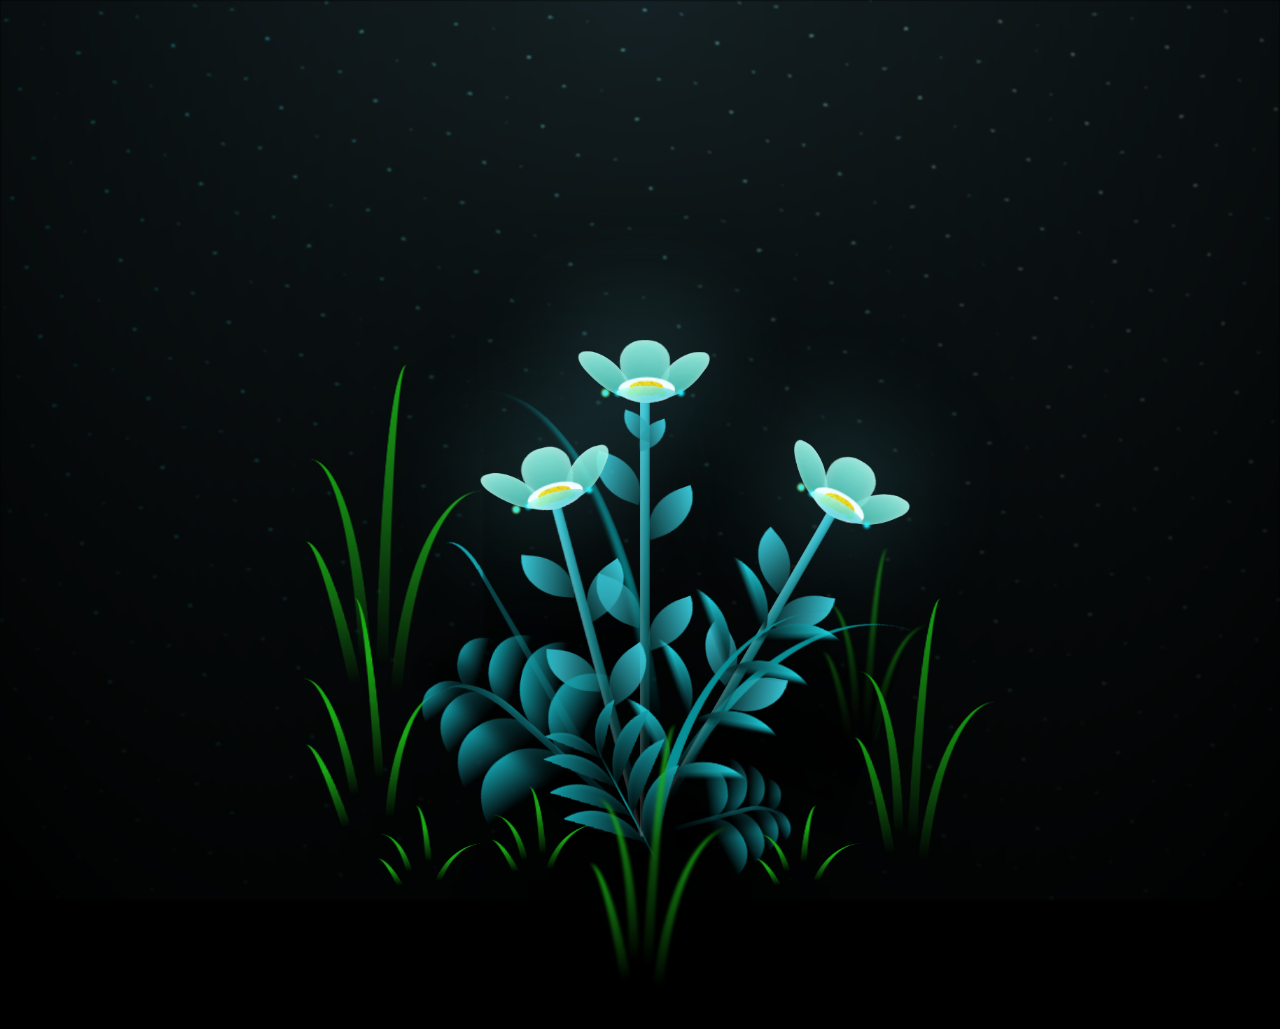
<file: index.html>
<!DOCTYPE html>
<html lang="en">
<head>
    <meta charset="UTF-8">
    <meta name="viewport" content="width=device-width, initial-scale=1.0">
    <title>Happy Birthday Bidwota</title>
    <link rel="stylesheet" href="styles.css">
    <link rel="shortcut icon" href="cake.png" type="image/x-icon">
</head>
  
<body class="not-loaded">
  <!-- Add id to audio element -->
  <audio id="background-audio" autoplay loop>
    <source src="birthday.mp3" type="audio/mpeg">
    Your browser does not support the audio element.
  </audio>  
      
    <div class="night"></div>
    <div class="hello-world">
     
</div>
    <div class="flowers">
      <div class="flower flower--1">
        <div class="flower__leafs flower__leafs--1">
          <div class="flower__leaf flower__leaf--1"></div>
          <div class="flower__leaf flower__leaf--2"></div>
          <div class="flower__leaf flower__leaf--3"></div>
          <div class="flower__leaf flower__leaf--4"></div>
          

          <div class="flower__white-circle"></div>
  
          <div class="flower__light flower__light--1"></div>
          <div class="flower__light flower__light--2"></div>
          <div class="flower__light flower__light--3"></div>
          <div class="flower__light flower__light--4"></div>
          <div class="flower__light flower__light--5"></div>
          <div class="flower__light flower__light--6"></div>
          <div class="flower__light flower__light--7"></div>
          <div class="flower__light flower__light--8"></div>
  
        </div>
        <div class="flower__line">
          <div class="flower__line__leaf flower__line__leaf--1"></div>
          <div class="flower__line__leaf flower__line__leaf--2"></div>
          <div class="flower__line__leaf flower__line__leaf--3"></div>
          <div class="flower__line__leaf flower__line__leaf--4"></div>
          <div class="flower__line__leaf flower__line__leaf--5"></div>
          <div class="flower__line__leaf flower__line__leaf--6"></div>
        </div>
      </div>
  
      <div class="flower flower--2">
        <div class="flower__leafs flower__leafs--2">
          <div class="flower__leaf flower__leaf--1"></div>
          <div class="flower__leaf flower__leaf--2"></div>
          <div class="flower__leaf flower__leaf--3"></div>
          <div class="flower__leaf flower__leaf--4"></div>
          <div class="flower__white-circle"></div>
  
          <div class="flower__light flower__light--1"></div>
          <div class="flower__light flower__light--2"></div>
          <div class="flower__light flower__light--3"></div>
          <div class="flower__light flower__light--4"></div>
          <div class="flower__light flower__light--5"></div>
          <div class="flower__light flower__light--6"></div>
          <div class="flower__light flower__light--7"></div>
          <div class="flower__light flower__light--8"></div>
  
        </div>
        <div class="flower__line">
          <div class="flower__line__leaf flower__line__leaf--1"></div>
          <div class="flower__line__leaf flower__line__leaf--2"></div>
          <div class="flower__line__leaf flower__line__leaf--3"></div>
          <div class="flower__line__leaf flower__line__leaf--4"></div>
        </div>
      </div>
  
      <div class="flower flower--3">
        <div class="flower__leafs flower__leafs--3">
          <div class="flower__leaf flower__leaf--1"></div>
          <div class="flower__leaf flower__leaf--2"></div>
          <div class="flower__leaf flower__leaf--3"></div>
          <div class="flower__leaf flower__leaf--4"></div>
          <div class="flower__white-circle"></div>
  
          <div class="flower__light flower__light--1"></div>
          <div class="flower__light flower__light--2"></div>
          <div class="flower__light flower__light--3"></div>
          <div class="flower__light flower__light--4"></div>
          <div class="flower__light flower__light--5"></div>
          <div class="flower__light flower__light--6"></div>
          <div class="flower__light flower__light--7"></div>
          <div class="flower__light flower__light--8"></div>
  
        </div>
        <div class="flower__line">
          <div class="flower__line__leaf flower__line__leaf--1"></div>
          <div class="flower__line__leaf flower__line__leaf--2"></div>
          <div class="flower__line__leaf flower__line__leaf--3"></div>
          <div class="flower__line__leaf flower__line__leaf--4"></div>
        </div>
      </div>
  
      <div class="grow-ans" style="--d:1.2s">
        <div class="flower__g-long">
          <div class="flower__g-long__top"></div>
          <div class="flower__g-long__bottom"></div>
        </div>
      </div>
  
      <div class="growing-grass">
        <div class="flower__grass flower__grass--1">
          <div class="flower__grass--top"></div>
          <div class="flower__grass--bottom"></div>
          <div class="flower__grass__leaf flower__grass__leaf--1"></div>
          <div class="flower__grass__leaf flower__grass__leaf--2"></div>
          <div class="flower__grass__leaf flower__grass__leaf--3"></div>
          <div class="flower__grass__leaf flower__grass__leaf--4"></div>
          <div class="flower__grass__leaf flower__grass__leaf--5"></div>
          <div class="flower__grass__leaf flower__grass__leaf--6"></div>
          <div class="flower__grass__leaf flower__grass__leaf--7"></div>
          <div class="flower__grass__leaf flower__grass__leaf--8"></div>
          <div class="flower__grass__overlay"></div>
        </div>
      </div>
  
      <div class="growing-grass">
        <div class="flower__grass flower__grass--2">
          <div class="flower__grass--top"></div>
          <div class="flower__grass--bottom"></div>
          <div class="flower__grass__leaf flower__grass__leaf--1"></div>
          <div class="flower__grass__leaf flower__grass__leaf--2"></div>
          <div class="flower__grass__leaf flower__grass__leaf--3"></div>
          <div class="flower__grass__leaf flower__grass__leaf--4"></div>
          <div class="flower__grass__leaf flower__grass__leaf--5"></div>
          <div class="flower__grass__leaf flower__grass__leaf--6"></div>
          <div class="flower__grass__leaf flower__grass__leaf--7"></div>
          <div class="flower__grass__leaf flower__grass__leaf--8"></div>
          <div class="flower__grass__overlay"></div>
        </div>
      </div>
  
      <div class="grow-ans" style="--d:2.4s">
        <div class="flower__g-right flower__g-right--1">
          <div class="leaf"></div>
        </div>
      </div>
  
      <div class="grow-ans" style="--d:2.8s">
        <div class="flower__g-right flower__g-right--2">
          <div class="leaf"></div>
        </div>
      </div>
  
      <div class="grow-ans" style="--d:2.8s">
        <div class="flower__g-front">
          <div class="flower__g-front__leaf-wrapper flower__g-front__leaf-wrapper--1">
            <div class="flower__g-front__leaf"></div>
          </div>
          <div class="flower__g-front__leaf-wrapper flower__g-front__leaf-wrapper--2">
            <div class="flower__g-front__leaf"></div>
          </div>
          <div class="flower__g-front__leaf-wrapper flower__g-front__leaf-wrapper--3">
            <div class="flower__g-front__leaf"></div>
          </div>
          <div class="flower__g-front__leaf-wrapper flower__g-front__leaf-wrapper--4">
            <div class="flower__g-front__leaf"></div>
          </div>
          <div class="flower__g-front__leaf-wrapper flower__g-front__leaf-wrapper--5">
            <div class="flower__g-front__leaf"></div>
          </div>
          <div class="flower__g-front__leaf-wrapper flower__g-front__leaf-wrapper--6">
            <div class="flower__g-front__leaf"></div>
          </div>
          <div class="flower__g-front__leaf-wrapper flower__g-front__leaf-wrapper--7">
            <div class="flower__g-front__leaf"></div>
          </div>
          <div class="flower__g-front__leaf-wrapper flower__g-front__leaf-wrapper--8">
            <div class="flower__g-front__leaf"></div>
          </div>
          <div class="flower__g-front__line"></div>
        </div>
      </div>
  
      <div class="grow-ans" style="--d:3.2s">
        <div class="flower__g-fr">
          <div class="leaf"></div>
          <div class="flower__g-fr__leaf flower__g-fr__leaf--1"></div>
          <div class="flower__g-fr__leaf flower__g-fr__leaf--2"></div>
          <div class="flower__g-fr__leaf flower__g-fr__leaf--3"></div>
          <div class="flower__g-fr__leaf flower__g-fr__leaf--4"></div>
          <div class="flower__g-fr__leaf flower__g-fr__leaf--5"></div>
          <div class="flower__g-fr__leaf flower__g-fr__leaf--6"></div>
          <div class="flower__g-fr__leaf flower__g-fr__leaf--7"></div>
          <div class="flower__g-fr__leaf flower__g-fr__leaf--8"></div>
        </div>
      </div>
  
      <div class="long-g long-g--0">
        <div class="grow-ans" style="--d:3s">
          <div class="leaf leaf--0"></div>
        </div>
        <div class="grow-ans" style="--d:2.2s">
          <div class="leaf leaf--1"></div>
        </div>
        <div class="grow-ans" style="--d:3.4s">
          <div class="leaf leaf--2"></div>
        </div>
        <div class="grow-ans" style="--d:3.6s">
          <div class="leaf leaf--3"></div>
        </div>
      </div>
  
      <div class="long-g long-g--1">
        <div class="grow-ans" style="--d:3.6s">
          <div class="leaf leaf--0"></div>
        </div>
        <div class="grow-ans" style="--d:3.8s">
          <div class="leaf leaf--1"></div>
        </div>
        <div class="grow-ans" style="--d:4s">
          <div class="leaf leaf--2"></div>
        </div>
        <div class="grow-ans" style="--d:4.2s">
          <div class="leaf leaf--3"></div>
        </div>
      </div>
  
      <div class="long-g long-g--2">
        <div class="grow-ans" style="--d:4s">
          <div class="leaf leaf--0"></div>
        </div>
        <div class="grow-ans" style="--d:4.2s">
          <div class="leaf leaf--1"></div>
        </div>
        <div class="grow-ans" style="--d:4.4s">
          <div class="leaf leaf--2"></div>
        </div>
        <div class="grow-ans" style="--d:4.6s">
          <div class="leaf leaf--3"></div>
        </div>
      </div>
  
      <div class="long-g long-g--3">
        <div class="grow-ans" style="--d:4s">
          <div class="leaf leaf--0"></div>
        </div>
        <div class="grow-ans" style="--d:4.2s">
          <div class="leaf leaf--1"></div>
        </div>
        <div class="grow-ans" style="--d:3s">
          <div class="leaf leaf--2"></div>
        </div>
        <div class="grow-ans" style="--d:3.6s">
          <div class="leaf leaf--3"></div>
        </div>
      </div>
  
      <div class="long-g long-g--4">
        <div class="grow-ans" style="--d:4s">
          <div class="leaf leaf--0"></div>
        </div>
        <div class="grow-ans" style="--d:4.2s">
          <div class="leaf leaf--1"></div>
        </div>
        <div class="grow-ans" style="--d:3s">
          <div class="leaf leaf--2"></div>
        </div>
        <div class="grow-ans" style="--d:3.6s">
          <div class="leaf leaf--3"></div>
        </div>
      </div>
  
      <div class="long-g long-g--5">
        <div class="grow-ans" style="--d:4s">
          <div class="leaf leaf--0"></div>
        </div>
        <div class="grow-ans" style="--d:4.2s">
          <div class="leaf leaf--1"></div>
        </div>
        <div class="grow-ans" style="--d:3s">
          <div class="leaf leaf--2"></div>
        </div>
        <div class="grow-ans" style="--d:3.6s">
          <div class="leaf leaf--3"></div>
        </div>
      </div>
  
      <div class="long-g long-g--6">
        <div class="grow-ans" style="--d:4.2s">
          <div class="leaf leaf--0"></div>
        </div>
        <div class="grow-ans" style="--d:4.4s">
          <div class="leaf leaf--1"></div>
        </div>
        <div class="grow-ans" style="--d:4.6s">
          <div class="leaf leaf--2"></div>
        </div>
        <div class="grow-ans" style="--d:4.8s">
          <div class="leaf leaf--3"></div>
        </div>
      </div>
  
      <div class="long-g long-g--7">
        <div class="grow-ans" style="--d:3s">
          <div class="leaf leaf--0"></div>
        </div>
        <div class="grow-ans" style="--d:3.2s">
          <div class="leaf leaf--1"></div>
        </div>
        <div class="grow-ans" style="--d:3.5s">
          <div class="leaf leaf--2"></div>
        </div>
        <div class="grow-ans" style="--d:3.6s">
          <div class="leaf leaf--3"></div>
        </div>
      </div>
    </div>
    <script src="index.js"></script>
  </body>

</html>
</html>
</file>
<file: styles.css>
*,
*::after,
*::before {
  padding: 0;
  margin: 0;
  box-sizing: border-box;
}

:root {
  --dark-color: #000;
}

body {
  display: flex;
  align-items: flex-end;
  justify-content: center;
  min-height: 100vh;
  background-color: var(--dark-color);
  overflow: hidden;
  perspective: 1000px;
}

.night {
  position: fixed;
  left: 50%;
  top: 0;
  transform: translateX(-50%);
  width: 100%;
  height: 100%;
  filter: blur(0.1vmin);
  background-image: radial-gradient(ellipse at top, transparent 0%, var(--dark-color)), radial-gradient(ellipse at bottom, var(--dark-color), rgba(145, 233, 255, 0.2)), repeating-linear-gradient(220deg, black 0px, black 19px, transparent 19px, transparent 22px), repeating-linear-gradient(189deg, black 0px, black 19px, transparent 19px, transparent 22px), repeating-linear-gradient(148deg, black 0px, black 19px, transparent 19px, transparent 22px), linear-gradient(90deg, #00fffa, #f0f0f0);
}

.flowers {
  position: relative;
  transform: scale(0.7);
}

.flower {
  position: absolute;
  bottom: 10vmin;
  transform-origin: bottom center;
  z-index: 10;
  --fl-speed: 0.8s;
}
.flower--1 {
  animation: moving-flower-1 4s linear infinite;
}
.flower--1 .flower__line {
  height: 70vmin;
  animation-delay: 0.3s;
}
.flower--1 .flower__line__leaf--1 {
  animation: blooming-leaf-right var(--fl-speed) 1.6s backwards;
}
.flower--1 .flower__line__leaf--2 {
  animation: blooming-leaf-right var(--fl-speed) 1.4s backwards;
}
.flower--1 .flower__line__leaf--3 {
  animation: blooming-leaf-left var(--fl-speed) 1.2s backwards;
}
.flower--1 .flower__line__leaf--4 {
  animation: blooming-leaf-left var(--fl-speed) 1s backwards;
}
.flower--1 .flower__line__leaf--5 {
  animation: blooming-leaf-right var(--fl-speed) 1.8s backwards;
}
.flower--1 .flower__line__leaf--6 {
  animation: blooming-leaf-left var(--fl-speed) 2s backwards;
}
.flower--2 {
  left: 50%;
  transform: rotate(30deg);
  animation: moving-flower-2 4s linear infinite;
}
.flower--2 .flower__line {
  height: 60vmin;
  animation-delay: 0.8s;
}
.flower--2 .flower__line__leaf--1 {
  animation: blooming-leaf-right var(--fl-speed) 1.9s backwards;
}
.flower--2 .flower__line__leaf--2 {
  animation: blooming-leaf-right var(--fl-speed) 1.7s backwards;
}
.flower--2 .flower__line__leaf--3 {
  animation: blooming-leaf-left var(--fl-speed) 1.5s backwards;
}
.flower--2 .flower__line__leaf--4 {
  animation: blooming-leaf-left var(--fl-speed) 1.3s backwards;
}
.flower--3 {
  left: 50%;
  transform: rotate(-15deg);
  animation: moving-flower-3 4s linear infinite;
}
.flower--3 .flower__line {
  animation-delay: 0.9s;
}
.flower--3 .flower__line__leaf--1 {
  animation: blooming-leaf-right var(--fl-speed) 2.5s backwards;
}
.flower--3 .flower__line__leaf--2 {
  animation: blooming-leaf-right var(--fl-speed) 2.3s backwards;
}
.flower--3 .flower__line__leaf--3 {
  animation: blooming-leaf-left var(--fl-speed) 2.1s backwards;
}
.flower--3 .flower__line__leaf--4 {
  animation: blooming-leaf-left var(--fl-speed) 1.9s backwards;
}
.flower__leafs {
  position: relative;
  animation: blooming-flower 2s backwards;
}
.flower__leafs--1 {
  animation-delay: 1.1s;
}
.flower__leafs--2 {
  animation-delay: 1.4s;
}
.flower__leafs--3 {
  animation-delay: 1.7s;
}
.flower__leafs::after {
  content: "";
  position: absolute;
  left: 0;
  top: 0;
  transform: translate(-50%, -100%);
  width: 8vmin;
  height: 8vmin;
  background-color: #6bf0ff;
  filter: blur(10vmin);
}
.flower__leaf {
  position: absolute;
  bottom: 0;
  left: 50%;
  width: 8vmin;
  height: 11vmin;
  border-radius: 51% 49% 47% 53%/44% 45% 55% 69%;
  background-color: #65e6cc;
  background-image: linear-gradient(to top, #40bbab, #a7ffee);
  transform-origin: bottom center;
  opacity: 0.9;
  box-shadow: inset 0 0 2vmin rgba(255, 255, 255, 0.5);
}
.flower__leaf--1 {
  transform: translate(-10%, 1%) rotateY(40deg) rotateX(-50deg);
}
.flower__leaf--2 {
  transform: translate(-50%, -4%) rotateX(40deg);
}
.flower__leaf--3 {
  transform: translate(-90%, 0%) rotateY(45deg) rotateX(50deg);
}
.flower__leaf--4 {
  width: 8vmin;
  height: 8vmin;
  transform-origin: bottom left;
  border-radius: 4vmin 10vmin 4vmin 4vmin;
  transform: translate(0%, 18%) rotateX(70deg) rotate(-43deg);
  background-image: linear-gradient(to top, #39c6d6, #a7ffee);
  z-index: 1;
  opacity: 0.8;
}
.flower__white-circle {
  position: absolute;
  left: -3.5vmin;
  top: -3vmin;
  width: 9vmin;
  height: 4vmin;
  border-radius: 50%;
  background-color: #fff;
}
.flower__white-circle::after {
  content: "";
  position: absolute;
  left: 50%;
  top: 45%;
  transform: translate(-50%, -50%);
  width: 60%;
  height: 60%;
  border-radius: inherit;
  background-image: repeating-linear-gradient(135deg, rgba(0, 0, 0, 0.03) 0px, rgba(0, 0, 0, 0.03) 1px, transparent 1px, transparent 12px), repeating-linear-gradient(45deg, rgba(0, 0, 0, 0.03) 0px, rgba(0, 0, 0, 0.03) 1px, transparent 1px, transparent 12px), repeating-linear-gradient(67.5deg, rgba(0, 0, 0, 0.03) 0px, rgba(0, 0, 0, 0.03) 1px, transparent 1px, transparent 12px), repeating-linear-gradient(135deg, rgba(0, 0, 0, 0.03) 0px, rgba(0, 0, 0, 0.03) 1px, transparent 1px, transparent 12px), repeating-linear-gradient(45deg, rgba(0, 0, 0, 0.03) 0px, rgba(0, 0, 0, 0.03) 1px, transparent 1px, transparent 12px), repeating-linear-gradient(112.5deg, rgba(0, 0, 0, 0.03) 0px, rgba(0, 0, 0, 0.03) 1px, transparent 1px, transparent 12px), repeating-linear-gradient(112.5deg, rgba(0, 0, 0, 0.03) 0px, rgba(0, 0, 0, 0.03) 1px, transparent 1px, transparent 12px), repeating-linear-gradient(45deg, rgba(0, 0, 0, 0.03) 0px, rgba(0, 0, 0, 0.03) 1px, transparent 1px, transparent 12px), repeating-linear-gradient(22.5deg, rgba(0, 0, 0, 0.03) 0px, rgba(0, 0, 0, 0.03) 1px, transparent 1px, transparent 12px), repeating-linear-gradient(45deg, rgba(0, 0, 0, 0.03) 0px, rgba(0, 0, 0, 0.03) 1px, transparent 1px, transparent 12px), repeating-linear-gradient(22.5deg, rgba(0, 0, 0, 0.03) 0px, rgba(0, 0, 0, 0.03) 1px, transparent 1px, transparent 12px), repeating-linear-gradient(135deg, rgba(0, 0, 0, 0.03) 0px, rgba(0, 0, 0, 0.03) 1px, transparent 1px, transparent 12px), repeating-linear-gradient(157.5deg, rgba(0, 0, 0, 0.03) 0px, rgba(0, 0, 0, 0.03) 1px, transparent 1px, transparent 12px), repeating-linear-gradient(67.5deg, rgba(0, 0, 0, 0.03) 0px, rgba(0, 0, 0, 0.03) 1px, transparent 1px, transparent 12px), repeating-linear-gradient(67.5deg, rgba(0, 0, 0, 0.03) 0px, rgba(0, 0, 0, 0.03) 1px, transparent 1px, transparent 12px), linear-gradient(90deg, #ffeb12, #ffce00);
}
.flower__line {
  height: 55vmin;
  width: 1.5vmin;
  background-image: linear-gradient(to left, rgba(0, 0, 0, 0.2), transparent, rgba(255, 255, 255, 0.2)), linear-gradient(to top, transparent 10%, #14757a, #39c6d6);
  box-shadow: inset 0 0 2px rgba(0, 0, 0, 0.5);
  animation: grow-flower-tree 4s backwards;
}
.flower__line__leaf {
  --w: 7vmin;
  --h: calc(var(--w) + 2vmin);
  position: absolute;
  top: 20%;
  left: 90%;
  width: var(--w);
  height: var(--h);
  border-top-right-radius: var(--h);
  border-bottom-left-radius: var(--h);
  background-image: linear-gradient(to top, rgba(20, 117, 122, 0.4), #39c6d6);
}
.flower__line__leaf--1 {
  transform: rotate(70deg) rotateY(30deg);
}
.flower__line__leaf--2 {
  top: 45%;
  transform: rotate(70deg) rotateY(30deg);
}
.flower__line__leaf--3, .flower__line__leaf--4, .flower__line__leaf--6 {
  border-top-right-radius: 0;
  border-bottom-left-radius: 0;
  border-top-left-radius: var(--h);
  border-bottom-right-radius: var(--h);
  left: -460%;
  top: 12%;
  transform: rotate(-70deg) rotateY(30deg);
}
.flower__line__leaf--4 {
  top: 40%;
}
.flower__line__leaf--5 {
  top: 0;
  transform-origin: left;
  transform: rotate(70deg) rotateY(30deg) scale(0.6);
}
.flower__line__leaf--6 {
  top: -2%;
  left: -450%;
  transform-origin: right;
  transform: rotate(-70deg) rotateY(30deg) scale(0.6);
}
.flower__light {
  position: absolute;
  bottom: 0vmin;
  width: 1vmin;
  height: 1vmin;
  background-color: #fffb00;
  border-radius: 50%;
  filter: blur(0.2vmin);
  animation: light-ans 4s linear infinite backwards;
}
.flower__light:nth-child(odd) {
  background-color: #23f0ff;
}
.flower__light--1 {
  left: -2vmin;
  animation-delay: 1s;
}
.flower__light--2 {
  left: 3vmin;
  animation-delay: 0.5s;
}
.flower__light--3 {
  left: -6vmin;
  animation-delay: 0.3s;
}
.flower__light--4 {
  left: 6vmin;
  animation-delay: 0.9s;
}
.flower__light--5 {
  left: -1vmin;
  animation-delay: 1.5s;
}
.flower__light--6 {
  left: -4vmin;
  animation-delay: 3s;
}
.flower__light--7 {
  left: 3vmin;
  animation-delay: 2s;
}
.flower__light--8 {
  left: -6vmin;
  animation-delay: 3.5s;
}
.flower__grass {
  --c: #159faa;
  --line-w: 1.5vmin;
  position: absolute;
  bottom: 12vmin;
  left: -7vmin;
  display: flex;
  flex-direction: column;
  align-items: flex-end;
  z-index: 20;
  transform-origin: bottom center;
  transform: rotate(-48deg) rotateY(40deg);
}
.flower__grass--1 {
  animation: moving-grass 2s linear infinite;
}
.flower__grass--2 {
  left: 2vmin;
  bottom: 10vmin;
  transform: scale(0.5) rotate(75deg) rotateX(10deg) rotateY(-200deg);
  opacity: 0.8;
  z-index: 0;
  animation: moving-grass--2 1.5s linear infinite;
}
.flower__grass--top {
  width: 7vmin;
  height: 10vmin;
  border-top-right-radius: 100%;
  border-right: var(--line-w) solid var(--c);
  transform-origin: bottom center;
  transform: rotate(-2deg);
}
.flower__grass--bottom {
  margin-top: -2px;
  width: var(--line-w);
  height: 25vmin;
  background-image: linear-gradient(to top, transparent, var(--c));
}
.flower__grass__leaf {
  --size: 10vmin;
  position: absolute;
  width: calc(var(--size) * 2.1);
  height: var(--size);
  border-top-left-radius: var(--size);
  border-top-right-radius: var(--size);
  background-image: linear-gradient(to top, transparent, transparent 30%, var(--c));
  z-index: 100;
}
.flower__grass__leaf--1 {
  top: -6%;
  left: 30%;
  --size: 6vmin;
  transform: rotate(-20deg);
  animation: growing-grass-ans--1 2s 2.6s backwards;
}
@keyframes growing-grass-ans--1 {
  0% {
    transform-origin: bottom left;
    transform: rotate(-20deg) scale(0);
  }
}
.flower__grass__leaf--2 {
  top: -5%;
  left: -110%;
  --size: 6vmin;
  transform: rotate(10deg);
  animation: growing-grass-ans--2 2s 2.4s linear backwards;
}
@keyframes growing-grass-ans--2 {
  0% {
    transform-origin: bottom right;
    transform: rotate(10deg) scale(0);
  }
}
.flower__grass__leaf--3 {
  top: 5%;
  left: 60%;
  --size: 8vmin;
  transform: rotate(-18deg) rotateX(-20deg);
  animation: growing-grass-ans--3 2s 2.2s linear backwards;
}
@keyframes growing-grass-ans--3 {
  0% {
    transform-origin: bottom left;
    transform: rotate(-18deg) rotateX(-20deg) scale(0);
  }
}
.flower__grass__leaf--4 {
  top: 6%;
  left: -135%;
  --size: 8vmin;
  transform: rotate(2deg);
  animation: growing-grass-ans--4 2s 2s linear backwards;
}
@keyframes growing-grass-ans--4 {
  0% {
    transform-origin: bottom right;
    transform: rotate(2deg) scale(0);
  }
}
.flower__grass__leaf--5 {
  top: 20%;
  left: 60%;
  --size: 10vmin;
  transform: rotate(-24deg) rotateX(-20deg);
  animation: growing-grass-ans--5 2s 1.8s linear backwards;
}
@keyframes growing-grass-ans--5 {
  0% {
    transform-origin: bottom left;
    transform: rotate(-24deg) rotateX(-20deg) scale(0);
  }
}
.flower__grass__leaf--6 {
  top: 22%;
  left: -180%;
  --size: 10vmin;
  transform: rotate(10deg);
  animation: growing-grass-ans--6 2s 1.6s linear backwards;
}
@keyframes growing-grass-ans--6 {
  0% {
    transform-origin: bottom right;
    transform: rotate(10deg) scale(0);
  }
}
.flower__grass__leaf--7 {
  top: 39%;
  left: 70%;
  --size: 10vmin;
  transform: rotate(-10deg);
  animation: growing-grass-ans--7 2s 1.4s linear backwards;
}
@keyframes growing-grass-ans--7 {
  0% {
    transform-origin: bottom left;
    transform: rotate(-10deg) scale(0);
  }
}
.flower__grass__leaf--8 {
  top: 40%;
  left: -215%;
  --size: 11vmin;
  transform: rotate(10deg);
  animation: growing-grass-ans--8 2s 1.2s linear backwards;
}
@keyframes growing-grass-ans--8 {
  0% {
    transform-origin: bottom right;
    transform: rotate(10deg) scale(0);
  }
}
.flower__grass__overlay {
  position: absolute;
  top: -10%;
  right: 0%;
  width: 100%;
  height: 100%;
  background-color: rgba(0, 0, 0, 0.6);
  filter: blur(1.5vmin);
  z-index: 100;
}
.flower__g-long {
  --w: 2vmin;
  --h: 6vmin;
  --c: #159faa;
  position: absolute;
  bottom: 10vmin;
  left: -3vmin;
  transform-origin: bottom center;
  transform: rotate(-30deg) rotateY(-20deg);
  display: flex;
  flex-direction: column;
  align-items: flex-end;
  animation: flower-g-long-ans 3s linear infinite;
}
@keyframes flower-g-long-ans {
  0%, 100% {
    transform: rotate(-30deg) rotateY(-20deg);
  }
  50% {
    transform: rotate(-32deg) rotateY(-20deg);
  }
}
.flower__g-long__top {
  top: calc(var(--h) * -1);
  width: calc(var(--w) + 1vmin);
  height: var(--h);
  border-top-right-radius: 100%;
  border-right: 0.7vmin solid var(--c);
  transform: translate(-0.7vmin, 1vmin);
}
.flower__g-long__bottom {
  width: var(--w);
  height: 50vmin;
  transform-origin: bottom center;
  background-image: linear-gradient(to top, transparent 30%, var(--c));
  box-shadow: inset 0 0 2px rgba(0, 0, 0, 0.5);
  clip-path: polygon(35% 0, 65% 1%, 100% 100%, 0% 100%);
}
.flower__g-right {
  position: absolute;
  bottom: 6vmin;
  left: -2vmin;
  transform-origin: bottom left;
  transform: rotate(20deg);
}
.flower__g-right .leaf {
  width: 30vmin;
  height: 50vmin;
  border-top-left-radius: 100%;
  border-left: 2vmin solid #079097;
  background-image: linear-gradient(to bottom, transparent, var(--dark-color) 60%);
  mask-image: linear-gradient(to top, transparent 30%, #079097 60%);
}
.flower__g-right--1 {
  animation: flower-g-right-ans 2.5s linear infinite;
}
.flower__g-right--2 {
  left: 5vmin;
  transform: rotateY(-180deg);
  animation: flower-g-right-ans--2 3s linear infinite;
}
.flower__g-right--2 .leaf {
  height: 75vmin;
  filter: blur(0.3vmin);
  opacity: 0.8;
}
@keyframes flower-g-right-ans {
  0%, 100% {
    transform: rotate(20deg);
  }
  50% {
    transform: rotate(24deg) rotateX(-20deg);
  }
}
@keyframes flower-g-right-ans--2 {
  0%, 100% {
    transform: rotateY(-180deg) rotate(0deg) rotateX(-20deg);
  }
  50% {
    transform: rotateY(-180deg) rotate(6deg) rotateX(-20deg);
  }
}
.flower__g-front {
  position: absolute;
  bottom: 6vmin;
  left: 2.5vmin;
  z-index: 100;
  transform-origin: bottom center;
  transform: rotate(-28deg) rotateY(30deg) scale(1.04);
  animation: flower__g-front-ans 2s linear infinite;
}
@keyframes flower__g-front-ans {
  0%, 100% {
    transform: rotate(-28deg) rotateY(30deg) scale(1.04);
  }
  50% {
    transform: rotate(-35deg) rotateY(40deg) scale(1.04);
  }
}
.flower__g-front__line {
  width: 0.3vmin;
  height: 20vmin;
  background-image: linear-gradient(to top, transparent, #079097, transparent 100%);
  position: relative;
}
.flower__g-front__leaf-wrapper {
  position: absolute;
  top: 0;
  left: 0;
  transform-origin: bottom left;
  transform: rotate(10deg);
}
.flower__g-front__leaf-wrapper:nth-child(even) {
  left: 0vmin;
  transform: rotateY(-180deg) rotate(5deg);
  animation: flower__g-front__leaf-left-ans 1s ease-in backwards;
}
.flower__g-front__leaf-wrapper:nth-child(odd) {
  animation: flower__g-front__leaf-ans 1s ease-in backwards;
}
.flower__g-front__leaf-wrapper--1 {
  top: -8vmin;
  transform: scale(0.7);
  animation: flower__g-front__leaf-ans 1s 5.5s ease-in backwards !important;
}
.flower__g-front__leaf-wrapper--2 {
  top: -8vmin;
  transform: rotateY(-180deg) scale(0.7) !important;
  animation: flower__g-front__leaf-left-ans-2 1s 4.6s ease-in backwards !important;
}
.flower__g-front__leaf-wrapper--3 {
  top: -3vmin;
  animation: flower__g-front__leaf-ans 1s 4.6s ease-in backwards;
}
.flower__g-front__leaf-wrapper--4 {
  top: -3vmin;
  transform: rotateY(-180deg) scale(0.9) !important;
  animation: flower__g-front__leaf-left-ans-2 1s 4.6s ease-in backwards !important;
}
@keyframes flower__g-front__leaf-left-ans-2 {
  0% {
    transform: rotateY(-180deg) scale(0);
  }
}
.flower__g-front__leaf-wrapper--5, .flower__g-front__leaf-wrapper--6 {
  top: 2vmin;
}
.flower__g-front__leaf-wrapper--7, .flower__g-front__leaf-wrapper--8 {
  top: 6.5vmin;
}
.flower__g-front__leaf-wrapper--2 {
  animation-delay: 5.2s !important;
}
.flower__g-front__leaf-wrapper--3 {
  animation-delay: 4.9s !important;
}
.flower__g-front__leaf-wrapper--5 {
  animation-delay: 4.3s !important;
}
.flower__g-front__leaf-wrapper--6 {
  animation-delay: 4.1s !important;
}
.flower__g-front__leaf-wrapper--7 {
  animation-delay: 3.8s !important;
}
.flower__g-front__leaf-wrapper--8 {
  animation-delay: 3.5s !important;
}
@keyframes flower__g-front__leaf-ans {
  0% {
    transform: rotate(10deg) scale(0);
  }
}
@keyframes flower__g-front__leaf-left-ans {
  0% {
    transform: rotateY(-180deg) rotate(5deg) scale(0);
  }
}
.flower__g-front__leaf {
  width: 10vmin;
  height: 10vmin;
  border-radius: 100% 0% 0% 100%/100% 100% 0% 0%;
  box-shadow: inset 0 2px 1vmin rgba(44, 238, 252, 0.2);
  background-image: linear-gradient(to bottom left, transparent, var(--dark-color)), linear-gradient(to bottom right, #159faa 50%, transparent 50%, transparent);
  -webkit-mask-image: linear-gradient(to bottom right, #159faa 50%, transparent 50%, transparent);
  mask-image: linear-gradient(to bottom right, #159faa 50%, transparent 50%, transparent);
}
.flower__g-fr {
  position: absolute;
  bottom: -4vmin;
  left: vmin;
  transform-origin: bottom left;
  z-index: 10;
  animation: flower__g-fr-ans 2s linear infinite;
}
@keyframes flower__g-fr-ans {
  0%, 100% {
    transform: rotate(2deg);
  }
  50% {
    transform: rotate(4deg);
  }
}
.flower__g-fr .leaf {
  width: 30vmin;
  height: 50vmin;
  border-top-left-radius: 100%;
  border-left: 2vmin solid #079097;
  mask-image: linear-gradient(to top, transparent 25%, #079097 50%);
  position: relative;
  z-index: 1;
}
.flower__g-fr__leaf {
  position: absolute;
  top: 0;
  left: 0;
  width: 10vmin;
  height: 10vmin;
  border-radius: 100% 0% 0% 100%/100% 100% 0% 0%;
  box-shadow: inset 0 2px 1vmin rgba(44, 238, 252, 0.2);
  background-image: linear-gradient(to bottom left, transparent, var(--dark-color) 98%), linear-gradient(to bottom right, #23f0ff 45%, transparent 50%, transparent);
  mask-image: linear-gradient(135deg, #159faa 40%, transparent 50%, transparent);
}
.flower__g-fr__leaf--1 {
  left: 20vmin;
  transform: rotate(45deg);
  animation: flower__g-fr-leaft-ans-1 0.5s 5.2s linear backwards;
}
@keyframes flower__g-fr-leaft-ans-1 {
  0% {
    transform-origin: left;
    transform: rotate(45deg) scale(0);
  }
}
.flower__g-fr__leaf--2 {
  left: 12vmin;
  top: -7vmin;
  transform: rotate(25deg) rotateY(-180deg);
  animation: flower__g-fr-leaft-ans-6 0.5s 5s linear backwards;
}
.flower__g-fr__leaf--3 {
  left: 15vmin;
  top: 6vmin;
  transform: rotate(55deg);
  animation: flower__g-fr-leaft-ans-5 0.5s 4.8s linear backwards;
}
.flower__g-fr__leaf--4 {
  left: 6vmin;
  top: -2vmin;
  transform: rotate(25deg) rotateY(-180deg);
  animation: flower__g-fr-leaft-ans-6 0.5s 4.6s linear backwards;
}
.flower__g-fr__leaf--5 {
  left: 10vmin;
  top: 14vmin;
  transform: rotate(55deg);
  animation: flower__g-fr-leaft-ans-5 0.5s 4.4s linear backwards;
}
@keyframes flower__g-fr-leaft-ans-5 {
  0% {
    transform-origin: left;
    transform: rotate(55deg) scale(0);
  }
}
.flower__g-fr__leaf--6 {
  left: 0vmin;
  top: 6vmin;
  transform: rotate(25deg) rotateY(-180deg);
  animation: flower__g-fr-leaft-ans-6 0.5s 4.2s linear backwards;
}
@keyframes flower__g-fr-leaft-ans-6 {
  0% {
    transform-origin: right;
    transform: rotate(25deg) rotateY(-180deg) scale(0);
  }
}
.flower__g-fr__leaf--7 {
  left: 5vmin;
  top: 22vmin;
  transform: rotate(45deg);
  animation: flower__g-fr-leaft-ans-7 0.5s 4s linear backwards;
}
@keyframes flower__g-fr-leaft-ans-7 {
  0% {
    transform-origin: left;
    transform: rotate(45deg) scale(0);
  }
}
.flower__g-fr__leaf--8 {
  left: -4vmin;
  top: 15vmin;
  transform: rotate(15deg) rotateY(-180deg);
  animation: flower__g-fr-leaft-ans-8 0.5s 3.8s linear backwards;
}
@keyframes flower__g-fr-leaft-ans-8 {
  0% {
    transform-origin: right;
    transform: rotate(15deg) rotateY(-180deg) scale(0);
  }
}

.long-g {
  position: absolute;
  bottom: 25vmin;
  left: -42vmin;
  transform-origin: bottom left;
}
.long-g--1 {
  bottom: 0vmin;
  transform: scale(0.8) rotate(-5deg);
}
.long-g--1 .leaf {
mask-image: linear-gradient(to top, transparent 40%, #079097 80%) !important;
}
.long-g--1 .leaf--1 {
  --w: 5vmin;
  --h: 60vmin;
  left: -2vmin;
  transform: rotate(3deg) rotateY(-180deg);
}
.long-g--2, .long-g--3 {
  bottom: -3vmin;
  left: -35vmin;
  transform-origin: center;
  transform: scale(0.6) rotateX(60deg);
}
.long-g--2 .leaf, .long-g--3 .leaf {
  mask-image: linear-gradient(to top, transparent 50%, #079097 80%) !important;
}
.long-g--2 .leaf--1, .long-g--3 .leaf--1 {
  left: -1vmin;
  transform: rotateY(-180deg);
}
.long-g--3 {
  left: -17vmin;
  bottom: 0vmin;
}
.long-g--3 .leaf {
  mask-image: linear-gradient(to top, transparent 40%, #079097 80%) !important;
}
.long-g--4 {
  left: 25vmin;
  bottom: -3vmin;
  transform-origin: center;
  transform: scale(0.6) rotateX(60deg);
}
.long-g--4 .leaf {
  mask-image: linear-gradient(to top, transparent 50%, #079097 80%) !important;
}
.long-g--5 {
  left: 42vmin;
  bottom: 0vmin;
  transform: scale(0.8) rotate(2deg);
}
.long-g--6 {
  left: 0vmin;
  bottom: -20vmin;
  z-index: 100;
  filter: blur(0.3vmin);
  transform: scale(0.8) rotate(2deg);
}
.long-g--7 {
  left: 35vmin;
  bottom: 20vmin;
  z-index: -1;
  filter: blur(0.3vmin);
  transform: scale(0.6) rotate(2deg);
  opacity: 0.7;
}
.long-g .leaf {
  --w: 15vmin;
  --h: 40vmin;
  --c: #1aaa15;
  position: absolute;
  bottom: 0;
  width: var(--w);
  height: var(--h);
  border-top-left-radius: 100%;
  border-left: 2vmin solid var(--c);
  mask-image: linear-gradient(to top, transparent 20%, var(--dark-color));
  transform-origin: bottom center;
}
.long-g .leaf--0 {
  left: 2vmin;
  animation: leaf-ans-1 4s linear infinite;
}
.long-g .leaf--1 {
  --w: 5vmin;
  --h: 60vmin;
  animation: leaf-ans-1 4s linear infinite;
}
.long-g .leaf--2 {
  --w: 10vmin;
  --h: 40vmin;
  left: -0.5vmin;
  bottom: 5vmin;
  transform-origin: bottom left;
  transform: rotateY(-180deg);
  animation: leaf-ans-2 3s linear infinite;
}
.long-g .leaf--3 {
  --w: 5vmin;
  --h: 30vmin;
  left: -1vmin;
  bottom: 3.2vmin;
  transform-origin: bottom left;
  transform: rotate(-10deg) rotateY(-180deg);
  animation: leaf-ans-3 3s linear infinite;
}

@keyframes leaf-ans-1 {
  0%, 100% {
    transform: rotate(-5deg) scale(1);
  }
  50% {
    transform: rotate(5deg) scale(1.1);
  }
}
@keyframes leaf-ans-2 {
  0%, 100% {
    transform: rotateY(-180deg) rotate(5deg);
  }
  50% {
    transform: rotateY(-180deg) rotate(0deg) scale(1.1);
  }
}
@keyframes leaf-ans-3 {
  0%, 100% {
    transform: rotate(-10deg) rotateY(-180deg);
  }
  50% {
    transform: rotate(-20deg) rotateY(-180deg);
  }
}
.grow-ans {
  animation: grow-ans 2s var(--d) backwards;
}

@keyframes grow-ans {
  0% {
    transform: scale(0);
    opacity: 0;
  }
}
@keyframes light-ans {
  0% {
    opacity: 0;
    transform: translateY(0vmin);
  }
  25% {
    opacity: 1;
    transform: translateY(-5vmin) translateX(-2vmin);
  }
  50% {
    opacity: 1;
    transform: translateY(-15vmin) translateX(2vmin);
    filter: blur(0.2vmin);
  }
  75% {
    transform: translateY(-20vmin) translateX(-2vmin);
    filter: blur(0.2vmin);
  }
  100% {
    transform: translateY(-30vmin);
    opacity: 0;
    filter: blur(1vmin);
  }
}
@keyframes moving-flower-1 {
  0%, 100% {
    transform: rotate(2deg);
  }
  50% {
    transform: rotate(-2deg);
  }
}
@keyframes moving-flower-2 {
  0%, 100% {
    transform: rotate(18deg);
  }
  50% {
    transform: rotate(14deg);
  }
}
@keyframes moving-flower-3 {
  0%, 100% {
    transform: rotate(-18deg);
  }
  50% {
    transform: rotate(-20deg) rotateY(-10deg);
  }
}
@keyframes blooming-leaf-right {
  0% {
    transform-origin: left;
    transform: rotate(70deg) rotateY(30deg) scale(0);
  }
}
@keyframes blooming-leaf-left {
  0% {
    transform-origin: right;
    transform: rotate(-70deg) rotateY(30deg) scale(0);
  }
}
@keyframes grow-flower-tree {
  0% {
    height: 0;
    border-radius: 1vmin;
  }
}
@keyframes blooming-flower {
  0% {
    transform: scale(0);
  }
}
@keyframes moving-grass {
  0%, 100% {
    transform: rotate(-48deg) rotateY(40deg);
  }
  50% {
    transform: rotate(-50deg) rotateY(40deg);
  }
}
@keyframes moving-grass--2 {
  0%, 100% {
    transform: scale(0.5) rotate(75deg) rotateX(10deg) rotateY(-200deg);
  }
  50% {
    transform: scale(0.5) rotate(79deg) rotateX(10deg) rotateY(-200deg);
  }
}
.growing-grass {
  animation: growing-grass-ans 1s 2s backwards;
}

@keyframes growing-grass-ans {
  0% {
    transform: scale(0);
  }
}
.not-loaded * {
  animation-play-state: paused !important;
}


.hello-world {
  font-size: 2rem;
  color: #fff; /* Change color as needed */
  font-family: Arial, sans-serif;
  text-align: center;
  position: absolute;
  top: 30%;
  left: 50%;
  transform: translate(-50%, -50%);
  /* opacity: 0; */
  animation: fadeIn 5 ease-in-out forwards;
}

/* @keyframes fadeIn {
  0% {
    opacity: 0;
    transform: translate(-50%, -60%);
  }
  50% {
    opacity: 1;
    transform: translate(-50%, -50%);
  }
  100% {
    opacity: 0;
    transform: translate(-50%, -40%);
  }
} */

.hello-world {
  opacity: 0;
  transition: opacity 1s ease-in-out;
}

.hello-world.fade-in {
  opacity: 1;
}
</file>
